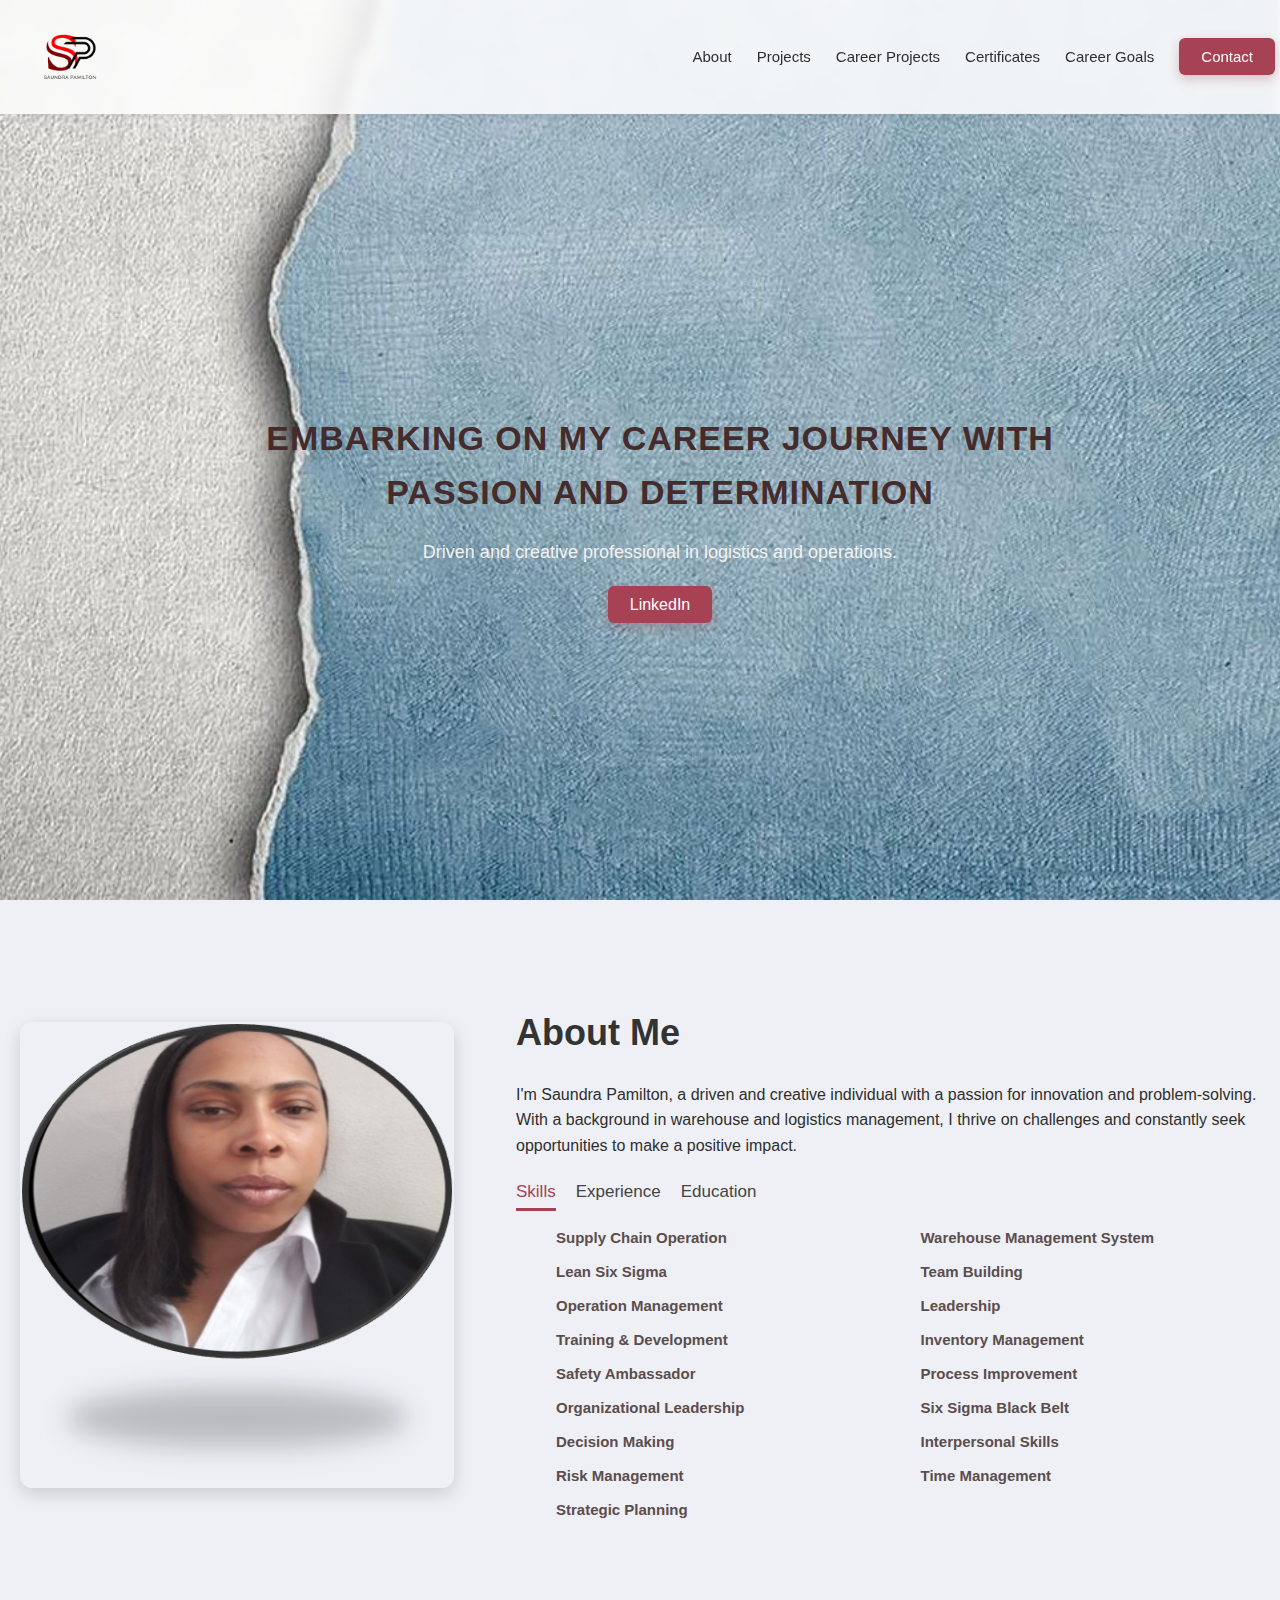
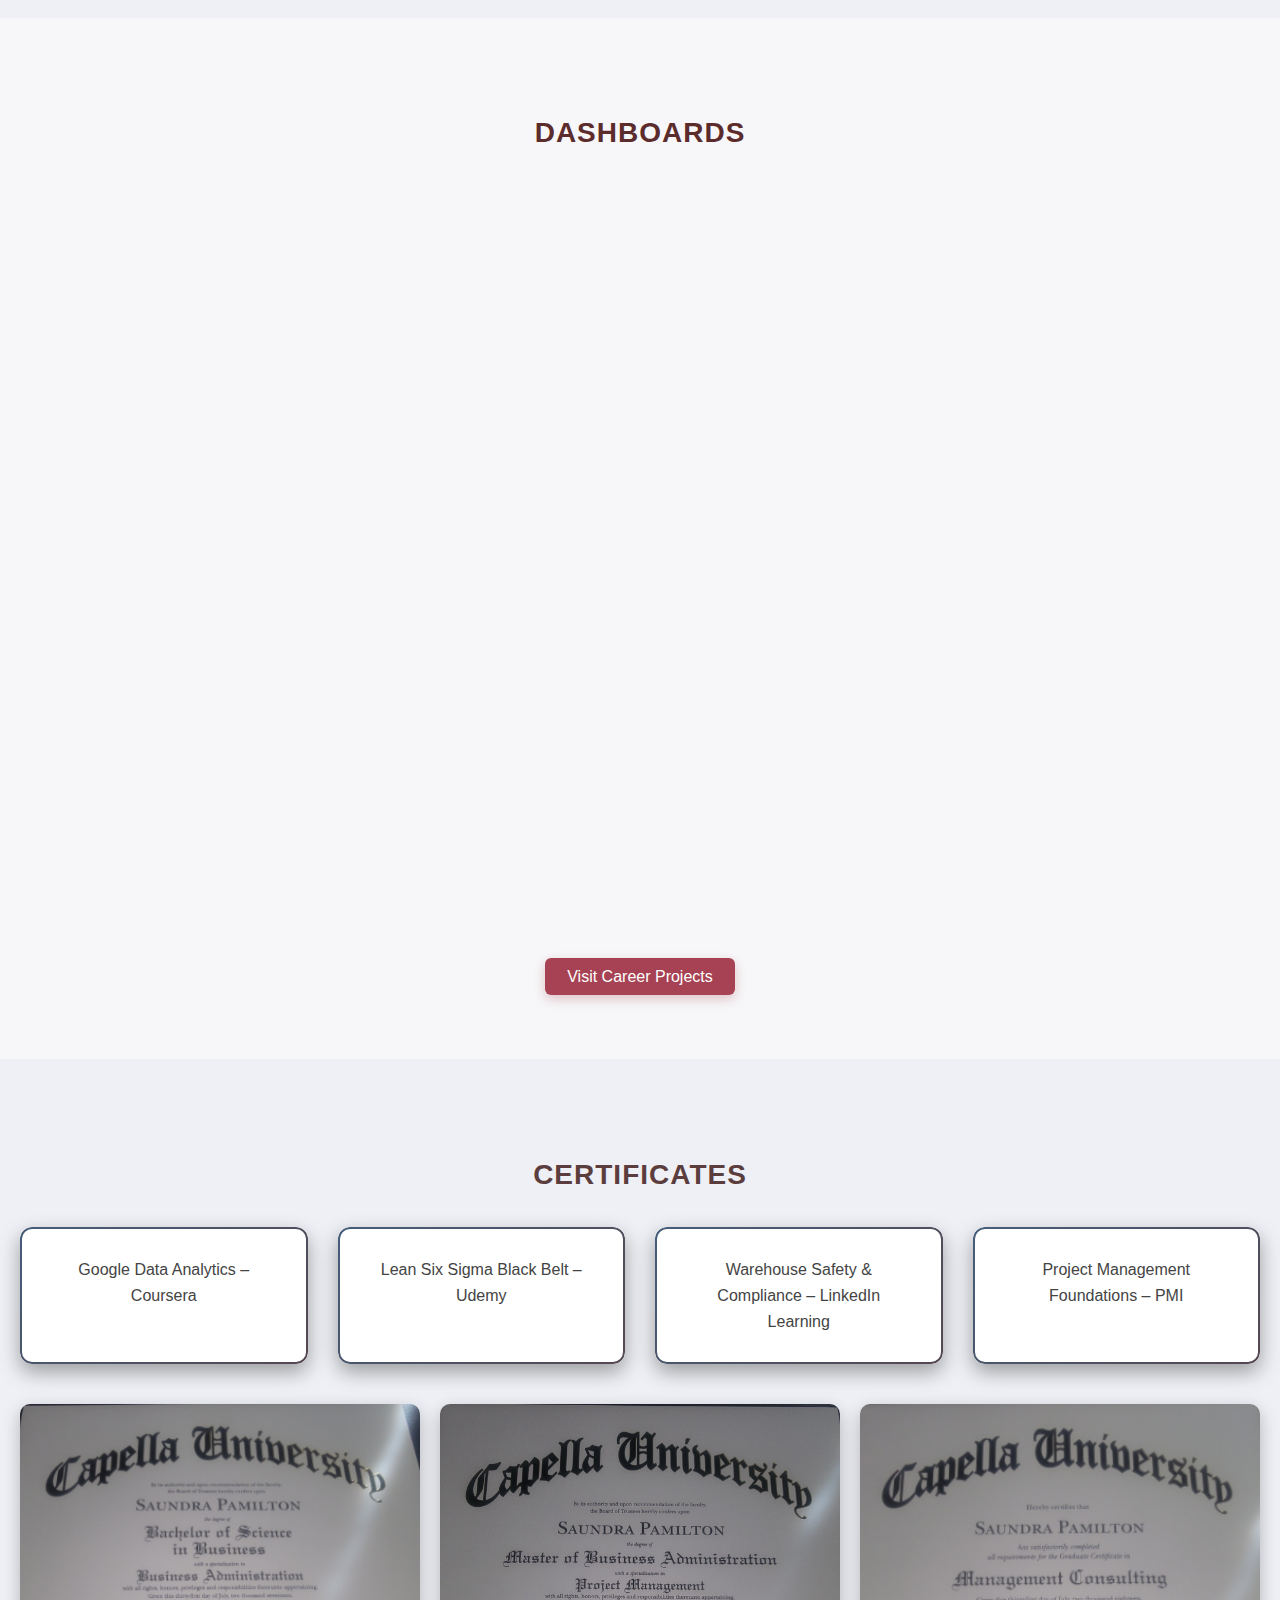
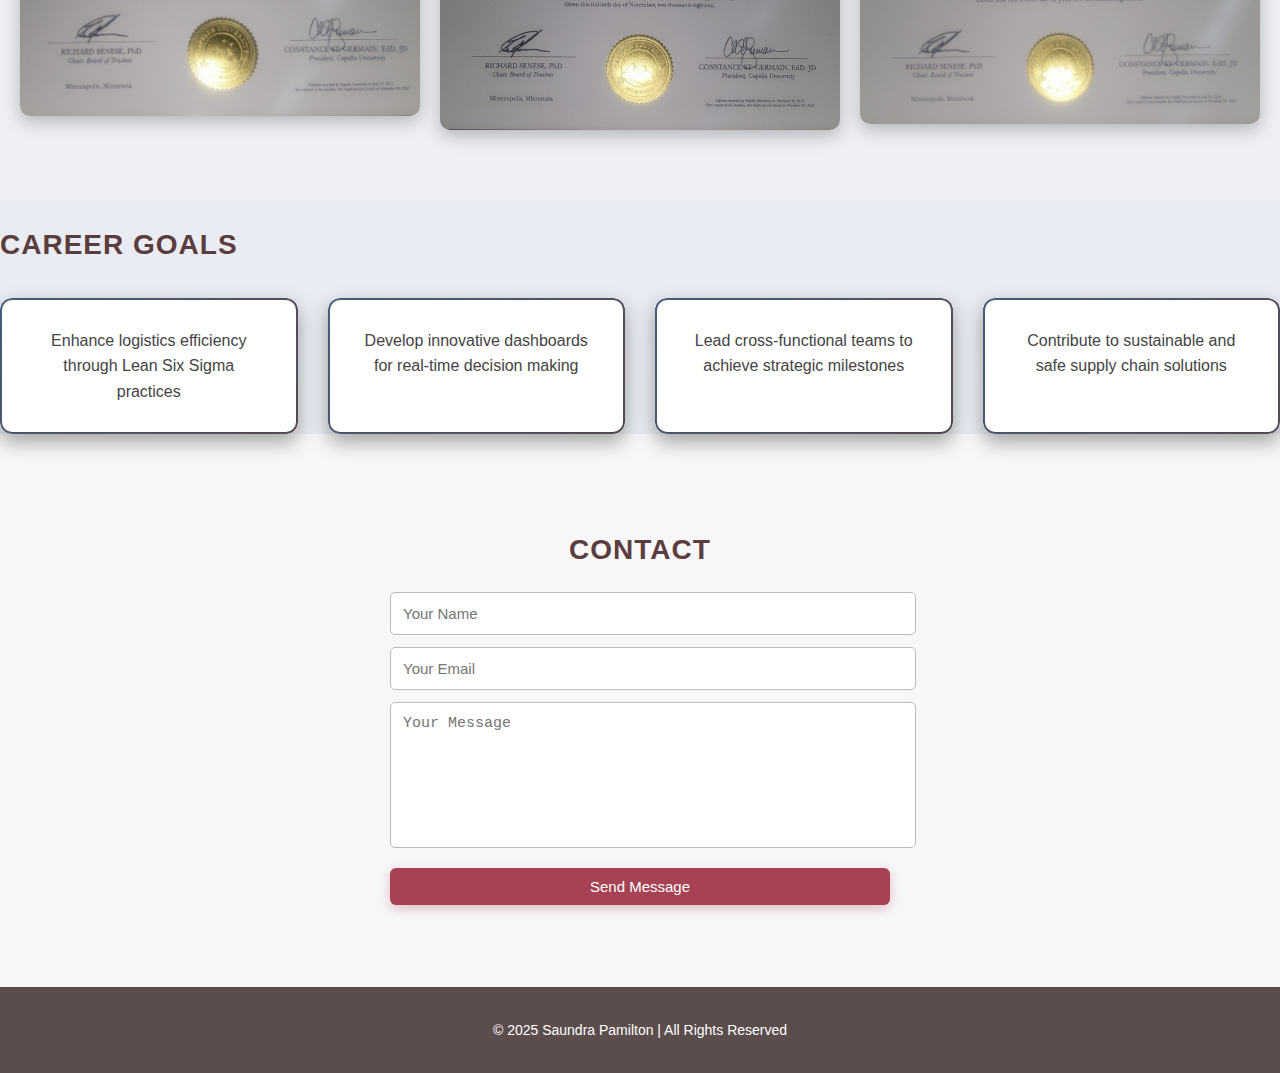
<file: index.html>
<!DOCTYPE html>
<html lang="en">
<head>
  <meta charset="UTF-8">
  <meta name="viewport" content="width=device-width, initial-scale=1.0">
  <title>Saundra Pamilton Portfolio</title>
  <link rel="stylesheet" href="style.css">
</head>
<body>

  <!-- ===== HEADER / HERO ===== -->
  <header id="header">
    <nav>
      <img src="images/logo.png" class="logo" alt="Logo">
      <!-- Mobile Menu Toggle -->
      <span class="menu-toggle">&#9776;</span>
      <ul id="nav-links">
        <li><a href="#about">About</a></li>
        <li><a href="#dashboards">Projects</a></li>
        <li><a href="career-projects.html">Career Projects</a></li>
        <li><a href="#certificates">Certificates</a></li>
        <li><a href="#career-goals">Career Goals</a></li>
        <li><a href="#contact" class="btn">Contact</a></li>
      </ul>
    </nav>

    <div class="header-text">
      <h2>Embarking on my career journey with passion and determination</h2>
      <p>Driven and creative professional in logistics and operations.</p>
      <a href="https://www.linkedin.com/in/saundra-pamilton-b2347865/"
         target="_blank" class="btn">LinkedIn</a>
    </div>
  </header>

  <!-- ===== ABOUT ===== -->
  <section id="about" class="fade-in">
    <div class="container row about-row">
      <div class="about-col-1 slide-left">
        <img src="images/about.png" alt="Saundra">
      </div>
      <div class="about-col-2 slide-right">
        <h1 class="sub-title">About Me</h1>
        <p>
          I'm Saundra Pamilton, a driven and creative individual with a passion 
          for innovation and problem-solving. With a background in warehouse 
          and logistics management, I thrive on challenges and constantly seek 
          opportunities to make a positive impact.
        </p>

        <!-- Tabs -->
        <div class="tab-titles">
          <span class="tab-links active-link" onclick="opentab('skills')">Skills</span>
          <span class="tab-links" onclick="opentab('experience')">Experience</span>
          <span class="tab-links" onclick="opentab('qualifications')">Education</span>
        </div>

        <!-- Skills -->
        <div class="tab-contents active-tab" id="skills">
          <ul class="skills-grid">
            <li><span>Supply Chain Operation</span></li>
            <li><span>Warehouse Management System</span></li>
            <li><span>Lean Six Sigma</span></li>
            <li><span>Team Building</span></li>
            <li><span>Operation Management</span></li>
            <li><span>Leadership</span></li>
            <li><span>Training & Development</span></li>
            <li><span>Inventory Management</span></li>
            <li><span>Safety Ambassador</span></li>
            <li><span>Process Improvement</span></li>
            <li><span>Organizational Leadership</span></li>
            <li><span>Six Sigma Black Belt</span></li>
            <li><span>Decision Making</span></li>
            <li><span>Interpersonal Skills</span></li>
            <li><span>Risk Management</span></li>
            <li><span>Time Management</span></li>
            <li><span>Strategic Planning</span></li>
          </ul>
        </div>

        <!-- Experience -->
        <div class="tab-contents" id="experience">
          <ul>
            <li><span>Operations Supervisor & Safety Ambassador</span><br>Company A</li>
            <li><span>Transload Manager / Operation Manager</span><br>Company B</li>
            <li><span>Project Coordinator (Global Business Services)</span><br>Company C</li>
            <li><span>Executive Marketing Coordinator / Analyst</span><br>Company D</li>
            <li><span>Package Handler / Sorter</span><br>UPS</li>
          </ul>
        </div>

        <!-- Education -->
        <div class="tab-contents" id="qualifications">
          <ul>
            <li><span>Diploma</span><br>Legal Assistant</li>
            <li><span>BBA</span><br>Business Administration & Management</li>
            <li><span>MBA</span><br>Business Administration & Management</li>
          </ul>
        </div>
      </div>
    </div>
  </section>

  <!-- ===== DASHBOARDS ===== -->
  <section id="dashboards" class="fade-in">
    <h2>Dashboards</h2>
    <div class="dashboard-grid">
      <div class="card slide-up">
        <h3>Progress Dashboard</h3>
        <img src="images/Progress.PNG" alt="Progress Dashboard">
        <p>Tracks overall project milestones and progress over time.</p>
      </div>
      <div class="card slide-up">
        <h3>KPI Dashboard</h3>
        <img src="images/KPI.PNG" alt="KPI Dashboard">
        <p>Monitors delivery times, inventory levels, and operational KPIs in real time.</p>
      </div>
      <div class="card slide-up">
        <h3>Logistics Operations Dashboard</h3>
        <img src="images/Logistic-operation.PNG" alt="Logistics Operations Dashboard">
        <p>Provides real-time visibility into logistics performance and cargo movements.</p>
      </div>
      <div class="card slide-up">
        <h3>Team Performance Dashboard</h3>
        <img src="images/Team-Performance.PNG" alt="Team Performance Dashboard">
        <p>Analyzes team productivity, workload distribution, and outcomes.</p>
      </div>
      <div class="card slide-up">
        <h3>ROI Dashboard</h3>
        <img src="images/ROI.PNG" alt="ROI Dashboard">
        <p>Shows return on investment by tracking costs, savings, and man-hours optimization.</p>
      </div>
    </div>

    <div class="visit-career-btn">
      <a href="career-projects.html" class="btn">Visit Career Projects</a>
    </div>
  </section>

  <!-- ===== CERTIFICATES ===== -->
  <section id="certificates" class="fade-in">
    <h2>Certificates</h2>
    <div class="card-grid">
      <div class="info-card">Google Data Analytics – Coursera</div>
      <div class="info-card">Lean Six Sigma Black Belt – Udemy</div>
      <div class="info-card">Warehouse Safety & Compliance – LinkedIn Learning</div>
      <div class="info-card">Project Management Foundations – PMI</div>
    </div>
    <div class="cert-gallery">
      <img src="images/certificate1.PNG" alt="Certificate 1">
      <img src="images/certificate2.PNG" alt="Certificate 2">
      <img src="images/certificate3.PNG" alt="Certificate 3">
    </div>
  </section>

  <!-- ===== CAREER GOALS ===== -->
  <section id="career-goals" class="fade-in">
    <h2>Career Goals</h2>
    <div class="card-grid">
      <div class="info-card">Enhance logistics efficiency through Lean Six Sigma practices</div>
      <div class="info-card">Develop innovative dashboards for real-time decision making</div>
      <div class="info-card">Lead cross-functional teams to achieve strategic milestones</div>
      <div class="info-card">Contribute to sustainable and safe supply chain solutions</div>
    </div>
  </section>

  <!-- ===== CONTACT ===== -->
  <section id="contact" class="fade-in">
    <h2>Contact</h2>
    <form>
      <input type="text" placeholder="Your Name" required>
      <input type="email" placeholder="Your Email" required>
      <textarea placeholder="Your Message" required></textarea>
      <button type="submit" class="btn">Send Message</button>
    </form>
  </section>

  <!-- ===== FOOTER ===== -->
  <footer>
    <p>© 2025 Saundra Pamilton | All Rights Reserved</p>
  </footer>

  <!-- ===== SCRIPT ===== -->
  <script>
    // Tabs
    const tablinks = document.getElementsByClassName("tab-links");
    const tabcontents = document.getElementsByClassName("tab-contents");
    function opentab(tabname) {
      for (let tablink of tablinks) { tablink.classList.remove("active-link"); }
      for (let tabcontent of tabcontents) { tabcontent.classList.remove("active-tab"); }
      event.currentTarget.classList.add("active-link");
      document.getElementById(tabname).classList.add("active-tab");
    }

    // Navbar Toggle (open/close)
    const menuToggle = document.querySelector(".menu-toggle");
    const navLinks = document.querySelector("#nav-links");
    menuToggle.addEventListener("click", () => {
      navLinks.classList.toggle("active");
    });

    // Close menu when clicking a link
    document.querySelectorAll("#nav-links a").forEach(link => {
      link.addEventListener("click", () => {
        navLinks.classList.remove("active");
      });
    });
  </script>
</body>
</html>
</file>
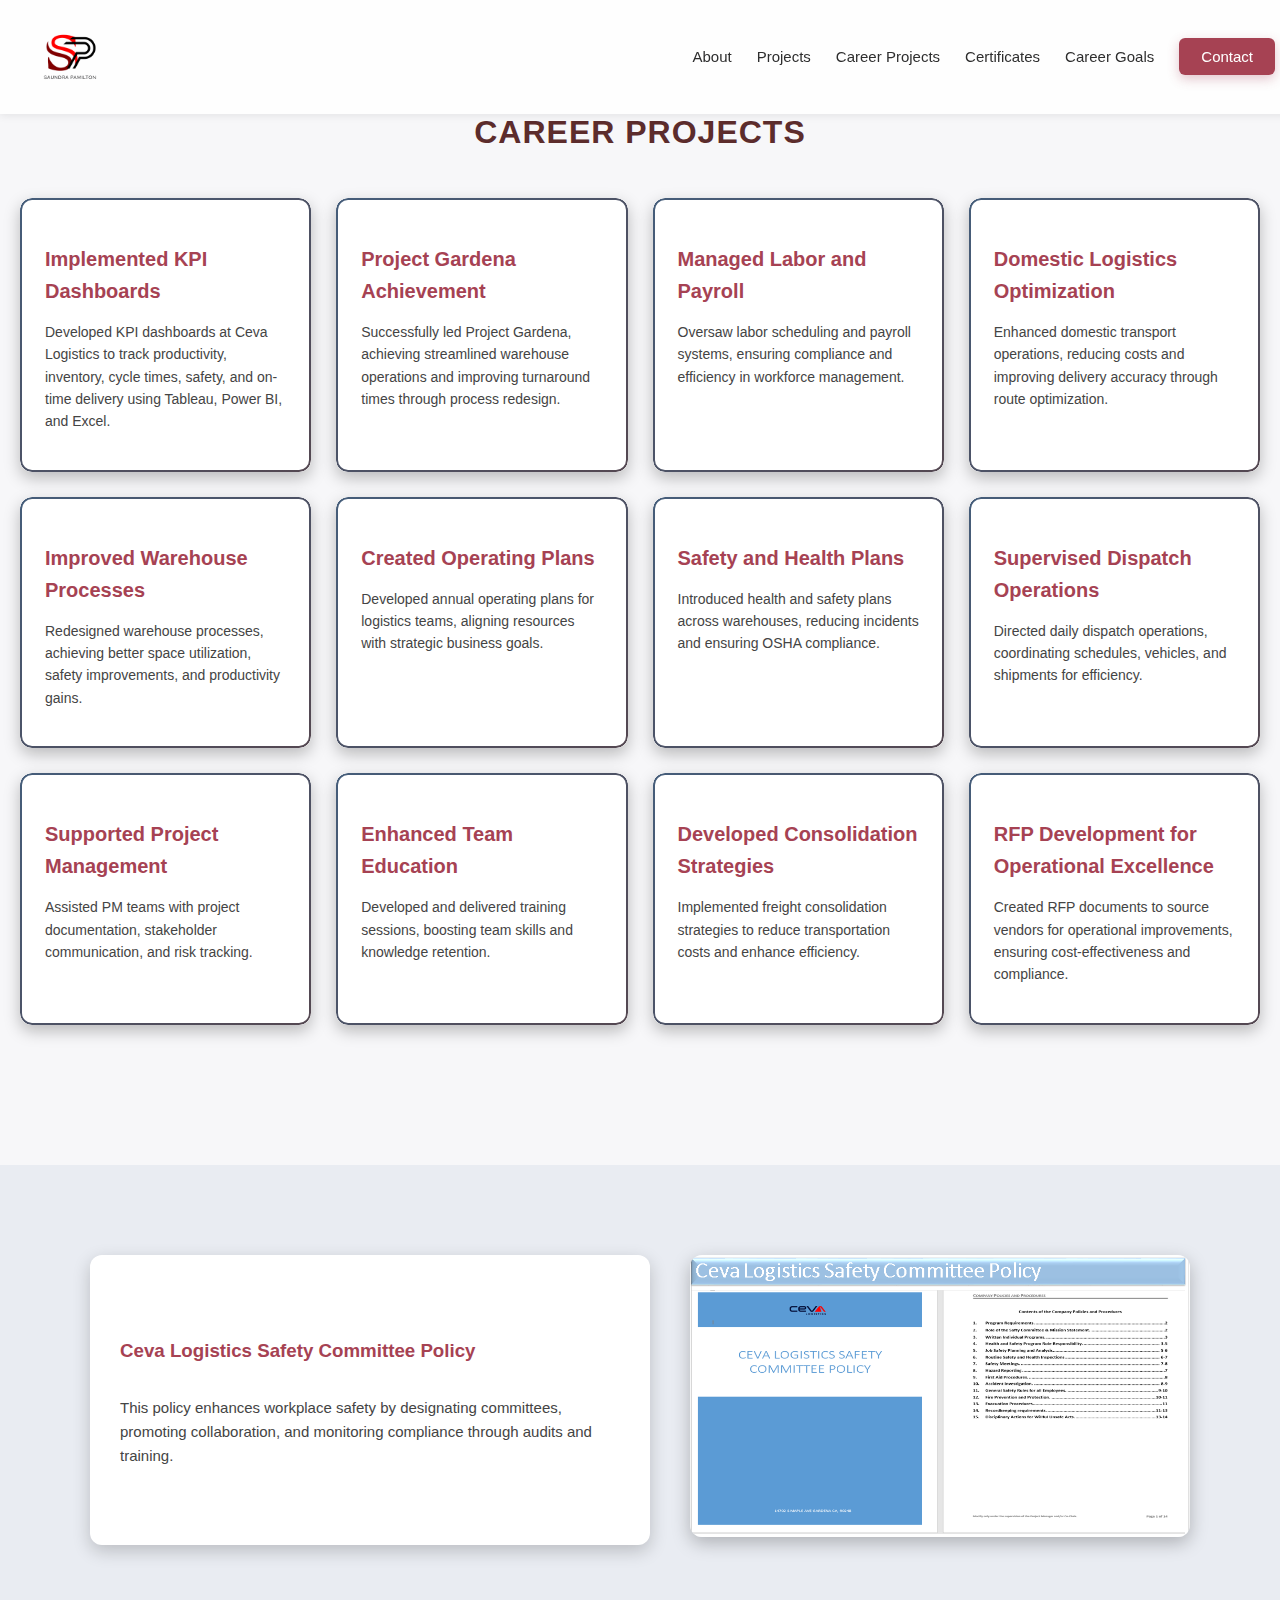
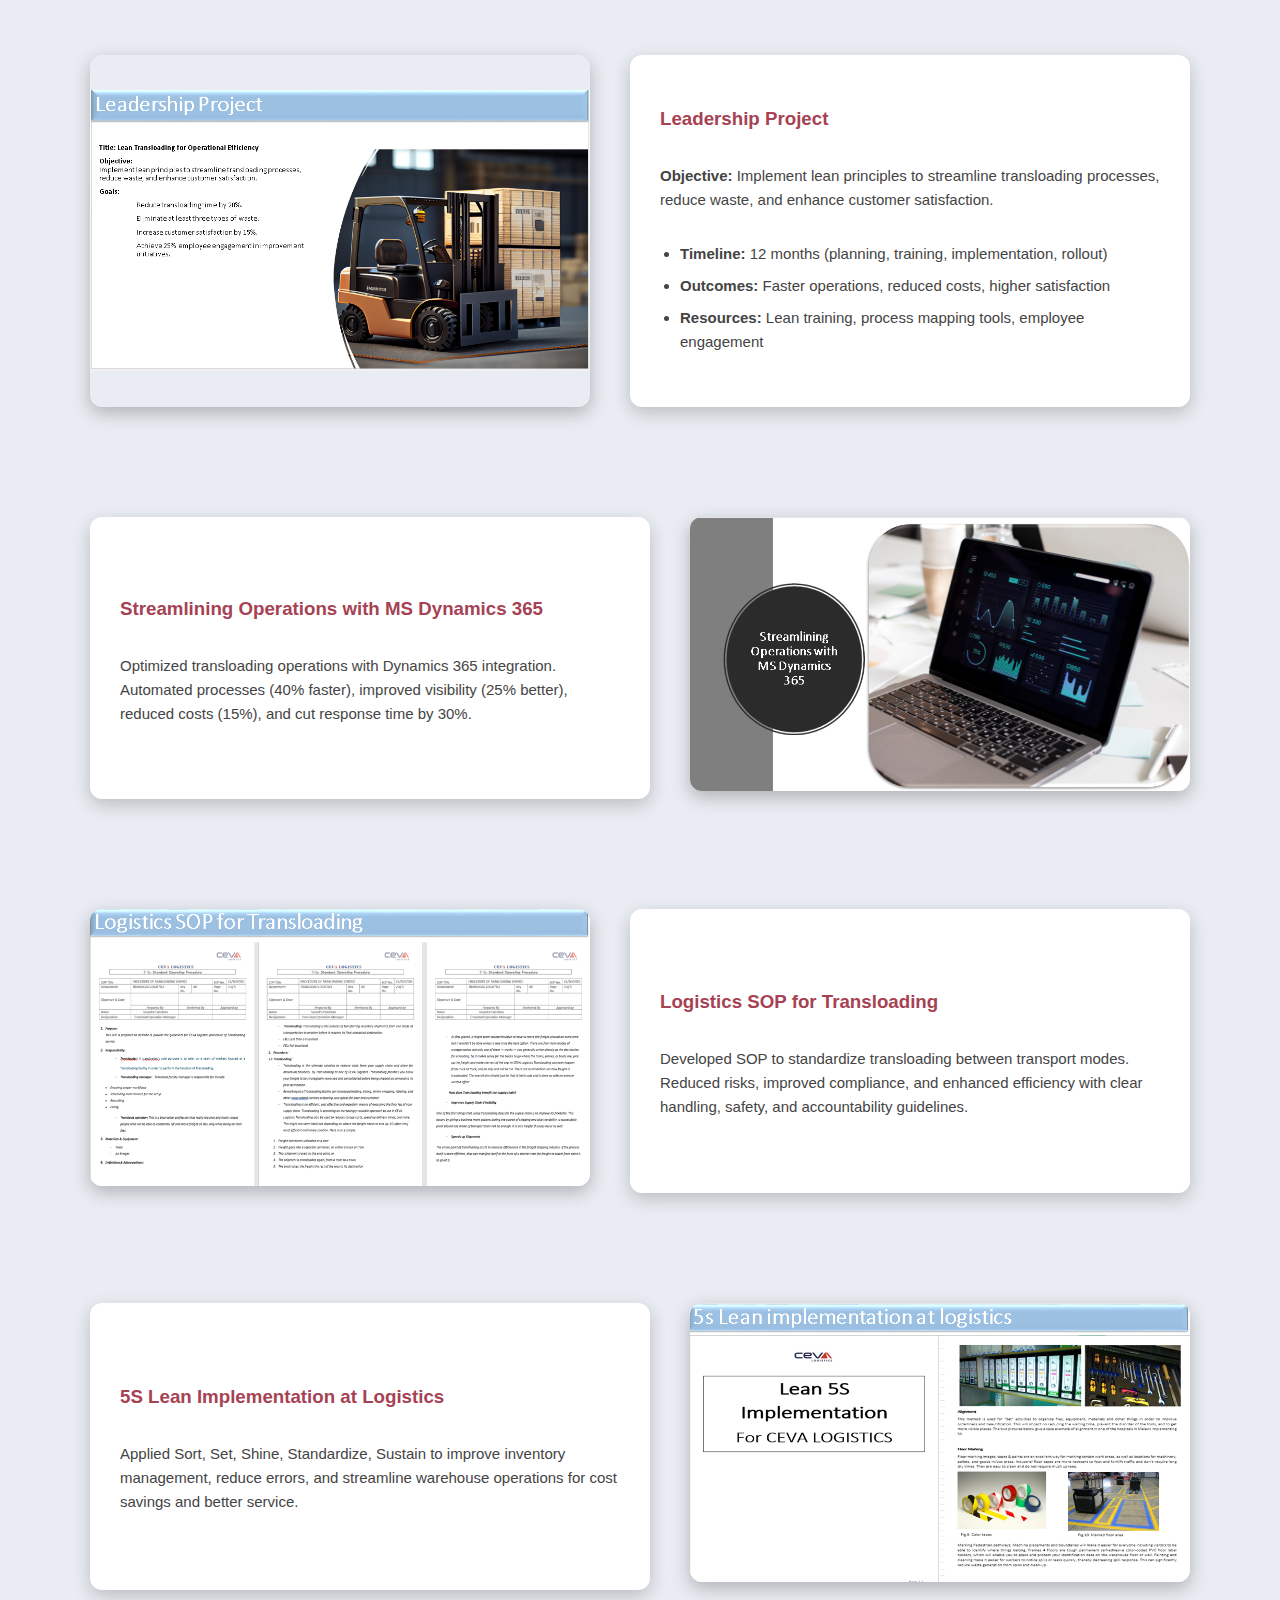
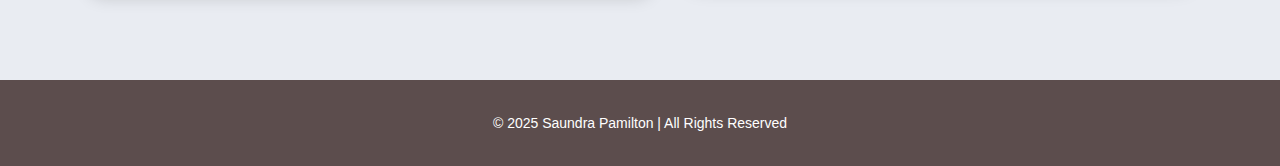
<file: career-projects.html>
<!DOCTYPE html>
<html lang="en">
<head>
  <meta charset="UTF-8">
  <meta name="viewport" content="width=device-width, initial-scale=1.0">
  <title>Career Projects - Saundra Pamilton</title>
  <link rel="stylesheet" href="style.css">
</head>
<body>

  <header class="sub-header"></header>
  <nav>
    <img src="images/logo.png" class="logo" alt="Logo">
    <span class="menu-toggle">&#9776;</span>
    <ul id="nav-links">
      <li><a href="index.html#about">About</a></li>
      <li><a href="index.html#projects">Projects</a></li>
      <li><a href="career-projects.html" class="active">Career Projects</a></li>
      <li><a href="index.html#certificates">Certificates</a></li>
      <li><a href="index.html#career-goals">Career Goals</a></li>
      <li><a href="index.html#contact" class="btn">Contact</a></li>
    </ul>
  </nav>
</header>

  <section id="career-projects">
  <h2>Career Projects</h2>

  <div class="career-projects-grid">
    <!-- Project 1 -->
    <div class="career-card">
      <h3>Implemented KPI Dashboards</h3>
      <p>Developed KPI dashboards at Ceva Logistics to track productivity, inventory, cycle times, safety, and on-time delivery using Tableau, Power BI, and Excel.</p>
    </div>

    <!-- Project 2 -->
    <div class="career-card">
      <h3>Project Gardena Achievement</h3>
      <p>Successfully led Project Gardena, achieving streamlined warehouse operations and improving turnaround times through process redesign.</p>
    </div>

    <!-- Project 3 -->
    <div class="career-card">
      <h3>Managed Labor and Payroll</h3>
      <p>Oversaw labor scheduling and payroll systems, ensuring compliance and efficiency in workforce management.</p>
    </div>

    <!-- Project 4 -->
    <div class="career-card">
      <h3>Domestic Logistics Optimization</h3>
      <p>Enhanced domestic transport operations, reducing costs and improving delivery accuracy through route optimization.</p>
    </div>

    <!-- Project 5 -->
    <div class="career-card">
      <h3>Improved Warehouse Processes</h3>
      <p>Redesigned warehouse processes, achieving better space utilization, safety improvements, and productivity gains.</p>
    </div>

    <!-- Project 6 -->
    <div class="career-card">
      <h3>Created Operating Plans</h3>
      <p>Developed annual operating plans for logistics teams, aligning resources with strategic business goals.</p>
    </div>

    <!-- Project 7 -->
    <div class="career-card">
      <h3>Safety and Health Plans</h3>
      <p>Introduced health and safety plans across warehouses, reducing incidents and ensuring OSHA compliance.</p>
    </div>

    <!-- Project 8 -->
    <div class="career-card">
      <h3>Supervised Dispatch Operations</h3>
      <p>Directed daily dispatch operations, coordinating schedules, vehicles, and shipments for efficiency.</p>
    </div>

    <!-- Project 9 -->
    <div class="career-card">
      <h3>Supported Project Management</h3>
      <p>Assisted PM teams with project documentation, stakeholder communication, and risk tracking.</p>
    </div>

    <!-- Project 10 -->
    <div class="career-card">
      <h3>Enhanced Team Education</h3>
      <p>Developed and delivered training sessions, boosting team skills and knowledge retention.</p>
    </div>

    <!-- Project 11 -->
    <div class="career-card">
      <h3>Developed Consolidation Strategies</h3>
      <p>Implemented freight consolidation strategies to reduce transportation costs and enhance efficiency.</p>
    </div>

    <!-- Project 12 -->
    <div class="career-card">
      <h3>RFP Development for Operational Excellence</h3>
      <p>Created RFP documents to source vendors for operational improvements, ensuring cost-effectiveness and compliance.</p>
    </div>
  </div>
</section>

  <!-- === DETAILED PROJECTS === -->
  <!-- Project 1 (Normal: Text Left, Image Right) -->
  <div class="detailed-project">
    <div class="project-text">
      <h3>Ceva Logistics Safety Committee Policy</h3>
      <p>This policy enhances workplace safety by designating committees, promoting collaboration, and monitoring compliance through audits and training.</p>
    </div>
    <div class="project-img">
      <img src="images/Ceva.PNG" alt="Ceva Logistics Safety Committee">
    </div>
  </div>

  <!-- Project 2 (Alt: Image Left, Text Right) -->
  <div class="detailed-project alt">
    <div class="project-text">
      <h3>Leadership Project</h3>
      <p><b>Objective:</b> Implement lean principles to streamline transloading processes, reduce waste, and enhance customer satisfaction.</p>
      <ul>
        <li><b>Timeline:</b> 12 months (planning, training, implementation, rollout)</li>
        <li><b>Outcomes:</b> Faster operations, reduced costs, higher satisfaction</li>
        <li><b>Resources:</b> Lean training, process mapping tools, employee engagement</li>
      </ul>
    </div>
    <div class="project-img leadership-img">
      <img src="images/leadership.PNG" alt="Leadership Project">
    </div>
  </div>

  <!-- Project 3 (Normal: Text Left, Image Right) -->
  <div class="detailed-project">
    <div class="project-text">
      <h3>Streamlining Operations with MS Dynamics 365</h3>
      <p>Optimized transloading operations with Dynamics 365 integration. Automated processes (40% faster), improved visibility (25% better), reduced costs (15%), and cut response time by 30%.</p>
    </div>
    <div class="project-img">
      <img src="images/streamlining.PNG" alt="MS Dynamics 365">
    </div>
  </div>

  <!-- Project 4 (Alt: Image Left, Text Right) -->
  <div class="detailed-project alt">
    <div class="project-text">
      <h3>Logistics SOP for Transloading</h3>
      <p>Developed SOP to standardize transloading between transport modes. Reduced risks, improved compliance, and enhanced efficiency with clear handling, safety, and accountability guidelines.</p>
    </div>
    <div class="project-img">
      <img src="images/SOP.PNG" alt="Logistics SOP">
    </div>
  </div>

  <!-- Project 5 (Normal: Text Left, Image Right) -->
  <div class="detailed-project">
    <div class="project-text">
      <h3>5S Lean Implementation at Logistics</h3>
      <p>Applied Sort, Set, Shine, Standardize, Sustain to improve inventory management, reduce errors, and streamline warehouse operations for cost savings and better service.</p>
    </div>
    <div class="project-img">
      <img src="images/5S-lean.PNG" alt="5S Lean Implementation">
    </div>
  </div>
</section>

  <!-- Footer -->
  <footer>
    <div class="container">
      <p>© 2025 Saundra Pamilton | All Rights Reserved</p>
    </div>
  </footer>
  <script>
  const menuToggle = document.querySelector('.menu-toggle');
  const navLinks = document.getElementById('nav-links');

  menuToggle.addEventListener('click', () => {
    navLinks.classList.toggle('show');
  });
</script>

</body>
</html>
</file>
<file: style.css>
/* ===== RESET & BASE ===== */
html, body {
  margin: 0;
  padding: 0;
  overflow-x: hidden;
  font-family: 'Segoe UI', Arial, sans-serif;
  line-height: 1.6;
  background: #e9ecf2; /* soft neutral tone */
  color: #2e2e2e;
  scroll-behavior: smooth;
}

h2 {
  margin-bottom: 20px;
  font-size: 28px;
  color: #5c3d3d; /* muted brownish headings */
  text-transform: uppercase;
  letter-spacing: 1px;
}

a { transition: 0.3s ease; }

/* ===== NAVBAR ===== */
nav {
  display: flex;
  align-items: center;
  justify-content: space-between;
  padding: 12px 25px;
  position: fixed;
  top: 0; left: 0;
  width: 100%;
  z-index: 1000;
  background: rgba(255, 255, 255, 0.85);
  backdrop-filter: blur(6px);
  box-shadow: 0 2px 8px rgba(0,0,0,0.08);
}

.logo { width: 90px; }

nav ul {
  display: flex;
  gap: 25px;
  list-style: none;
  margin-right: 30px;
  padding: 0;
}
nav ul li a {
  color: #2e2e2e;
  text-decoration: none;
  font-size: 15px;
  font-weight: 500;
  position: relative;
}
nav ul li a::after {
  content: '';
  width: 0%;
  height: 2px;
  background: #a64253;
  position: absolute;
  left: 0; bottom: -4px;
  transition: 0.3s;
}
nav ul li a:hover { color: #a64253; }
nav ul li a:hover::after { width: 100%; }

.btn {
  background: #a64253;
  color: #fff !important;
  padding: 10px 22px;
  border-radius: 6px;
  text-decoration: none;
  font-weight: 500;
  box-shadow: 0 4px 12px rgba(166,66,83,0.3);
}
.btn:hover {
  background: #455d7a;
  box-shadow: 0 6px 16px rgba(69,93,122,0.35);
}

.menu-toggle {
  display: none;
  font-size: 28px;
  cursor: pointer;
  color: #000; /* 🔹 Black color */
  z-index: 1100; /* navbar ke upar dikhne ke liye */
}
/* Mobile view */
@media (max-width: 768px) {
  .menu-toggle {
    display: block;         /* ✅ force show */
  font-size: 28px;
  cursor: pointer;
  color: #fff;
  z-index: 200;
  }


  nav ul {
    display: none; /* default hidden */
    flex-direction: column;
    background: rgba(255, 255, 255, 0.95);
    position: absolute;
    top: 60px;
    right: 20px;
    padding: 15px;
    border-radius: 8px;
    box-shadow: 0 4px 12px rgba(0,0,0,0.1);
    width: 200px;
    z-index: 150;
  }

  nav ul.active {
    display: flex; /* toggle hone ke baad show */
  }

  nav ul li {
    margin: 10px 0;
    text-align: center;
  }
}


/* ===== HEADER / HERO ===== */
#header {
  width: 100%;
  height: 100vh;
  background: url(images/background\ 5.jpeg) no-repeat center center/cover;
  display: flex; flex-direction: column;
  justify-content: center; align-items: center;
  text-align: center;
  padding: 0 20px;
  color: #fff;
}
.header-text {
  max-width: 800px;
  margin-top: 100px;
  animation: fadeIn 1.5s ease-in-out;
}
.header-text h2 {
  font-size: 34px;
  margin-bottom: 18px;
  color: #452c2c;
}
.header-text p {
  font-size: 18px;
  margin-bottom: 25px;
  color: #f2f2f2;
  font-weight: 500;
}

/* ===== ABOUT ===== */
#about {
  padding: 80px 20px;
  background: #eef0f5;
}
.row {
  display: flex;
  justify-content: space-between;
  flex-wrap: wrap;
  align-items: center;
}
.about-col-1 { flex-basis: 35%; }
.about-col-1 img {
  width: 100%;
  border-radius: 12px;
  box-shadow: 0 6px 18px rgba(0,0,0,0.15);
  transition: transform 0.3s ease;
}
.about-col-1 img:hover { transform: scale(1.05); }
.about-col-2 { flex-basis: 60%; }

.sub-title {
  font-size: 36px;
  font-weight: 600;
  color: #333;
  margin-bottom: 20px;
}

.tab-titles {
  display: flex;
  margin: 20px 0;
  flex-wrap: wrap;
  gap: 20px;
}
.tab-links {
  font-size: 17px;
  font-weight: 500;
  cursor: pointer;
  position: relative;
  color: #444;
  transition: color 0.3s ease;
}
.tab-links::after {
  content: '';
  width: 0;
  height: 3px;
  background: #a64253;
  position: absolute;
  left: 0;
  bottom: -5px;
  transition: 0.4s;
}
.tab-links.active-link {
  color: #a64253;
}
.tab-links.active-link::after { width: 100%; }

/* ===== Tab Contents ===== */
.tab-contents {
  display: none;
  opacity: 0;
  transform: translateY(10px);
  transition: opacity 0.4s ease, transform 0.4s ease;
}
.tab-contents.active-tab {
  display: block;
  opacity: 1;
  transform: translateY(0);
}

/* Skills Grid */
.skills-grid {
  display: grid;
  grid-template-columns: repeat(2, 1fr); /* 2 columns */
  gap: 10px 25px;
  margin-top: 15px;
}
.skills-grid li {
  list-style: none;
  color: #333;
  font-size: 15px;
}
.skills-grid li span {
  font-weight: 600;
  color: #5c4d4d;
}

/* Responsive for smaller screens */
@media (max-width: 768px) {
  .skills-grid {
    grid-template-columns: 1fr; /* mobile me single column */
  }
}

/* ===== DASHBOARDS ===== */
#dashboards {
  padding: 70px 20px;
  background: #f7f7f9;
  text-align: center;
}
#dashboards h2 { color: #5c2c2c; }

.dashboard-grid {
  display: grid;
  grid-template-columns: repeat(3, 1fr);
  gap: 25px;
  margin-top: 40px;
  justify-items: center;
}
.dashboard-grid .card {
  background: #fff;
  border-radius: 12px;
  overflow: hidden;
  text-align: center;
  padding: 18px;
  width: 90%; max-width: 320px;
  box-shadow: 0 6px 16px rgba(0,0,0,0.25); /* dark shadow */
  transition: 0.3s ease;
  opacity: 0;
  transform: translateY(40px);
  animation: fadeUp 1s forwards;
  position: relative;
}
.dashboard-grid .card::before {
  content: "";
  position: absolute; inset: 0;
  border-radius: 12px;
  padding: 2px;
  background: linear-gradient(45deg,#5c3d3d,#a64253,#455d7a);
  background-size: 300% 300%;
  -webkit-mask: linear-gradient(#fff 0 0) content-box,linear-gradient(#fff 0 0);
  -webkit-mask-composite: xor;
          mask-composite: exclude;
  animation: borderAnim 4s linear infinite;
}
.dashboard-grid .card img { width: 100%; border-radius: 6px; }
.dashboard-grid .card h3 {
  font-size: 19px;
  margin: 12px 0;
  color: #a64253;
}
.dashboard-grid .card p { font-size: 14px; color: #555; }
.dashboard-grid .card:hover {
  transform: translateY(-8px);
  box-shadow: 0 10px 28px rgba(0,0,0,0.35);
}

/* Responsive Dashboard */
@media (max-width: 992px) {
  .dashboard-grid { grid-template-columns: repeat(2, 1fr); }
}
@media (max-width: 600px) {
  .dashboard-grid { grid-template-columns: 1fr; }
}
.visit-career-btn { text-align: center; margin-top: 35px; }

/* ===== CERTIFICATES ===== */
#certificates {
  padding: 70px 20px;
  background: #eef0f5;
  text-align: center;
}
.card-grid {
  display: grid;
  grid-template-columns: repeat(auto-fit, minmax(250px, 1fr));
  gap: 30px;
  margin-top: 30px;
}
.info-card {
  background: #fff;
  padding: 30px;
  border-radius: 12px;
  color: #444;
  text-align: center;
  font-weight: 500;
  box-shadow: 0 8px 20px rgba(0,0,0,0.35); /* darker shadow */
  transition: 0.3s ease;
  position: relative;
}
.info-card::before {
  content: "";
  position: absolute; inset: 0;
  border-radius: 12px;
  padding: 2px;
  background: linear-gradient(135deg,#455d7a,#5c3d3d,#a64253);
  background-size: 300% 300%;
  -webkit-mask: linear-gradient(#fff 0 0) content-box,linear-gradient(#fff 0 0);
  -webkit-mask-composite: xor;
          mask-composite: exclude;
  animation: borderAnim 5s linear infinite;
}
.info-card:hover {
  background: #a64253;
  color: #fff;
  transform: translateY(-8px);
}

/* Certificates Image Gallery */
.cert-gallery {
  margin-top: 40px;
  display: grid;
  grid-template-columns: repeat(auto-fit, minmax(250px, 1fr));
  gap: 20px;
}
.cert-gallery img {
  width: 100%;
  border-radius: 10px;
  box-shadow: 0 6px 18px rgba(0,0,0,0.25);
  transition: transform 0.3s ease;
}
.cert-gallery img:hover { transform: scale(1.05); }

/* ===== CONTACT ===== */
#contact {
  background: #f7f7f9;
  padding: 70px 20px;
  text-align: center;
}
form { max-width: 500px; margin: auto; }
form input, form textarea, form button {
  width: 100%;
  margin-bottom: 12px;
  padding: 12px;
  border-radius: 5px;
  border: 1px solid #bbb;
  font-size: 15px;
}
form textarea { resize: none; height: 120px; }
form button {
  background: #a64253;
  color: #fff;
  border: none;
  cursor: pointer;
}
form button:hover { background: #455d7a; }

/* ===== FOOTER ===== */
footer {
  text-align: center;
  background: #5c4d4d;
  color: #fff;
  padding: 18px;
  font-size: 14px;
}

/* ===== ANIMATIONS ===== */
@keyframes fadeIn {
  from { opacity: 0; transform: translateY(20px); }
  to { opacity: 1; transform: translateY(0); }
}
@keyframes fadeUp {
  to { opacity: 1; transform: translateY(0); }
}
@keyframes borderAnim {
  0% { background-position: 0% 50%; }
  50% { background-position: 100% 50%; }
  100% { background-position: 0% 50%; }
}
/* ===== CAREER PROJECTS PAGE ===== */
#career-projects {
  padding: 80px 20px;
  background: #f7f7f9;
  text-align: center;
}

#career-projects h2 {
  font-size: 32px;
  margin-bottom: 40px;
  color: #5c2c2c;
}

/* Career Projects Grid (12 projects) */
.career-projects-grid {
  display: grid;
  grid-template-columns: repeat(auto-fit, minmax(260px, 1fr));
  gap: 25px;
  margin-bottom: 60px;
}

.career-card {
  background: #fff;
  padding: 25px;
  border-radius: 12px;
  text-align: left;
  box-shadow: 0 6px 16px rgba(0,0,0,0.25);
  transition: transform 0.3s ease, box-shadow 0.3s ease;
  position: relative;
  overflow: hidden;
}

.career-card::before {
  content: "";
  position: absolute; inset: 0;
  border-radius: 12px;
  padding: 2px;
  background: linear-gradient(135deg,#455d7a,#5c3d3d,#a64253);
  background-size: 300% 300%;
  -webkit-mask: linear-gradient(#fff 0 0) content-box,linear-gradient(#fff 0 0);
  -webkit-mask-composite: xor;
          mask-composite: exclude;
  animation: borderAnim 5s linear infinite;
}

.career-card h3 {
  font-size: 20px;
  margin-bottom: 12px;
  color: #a64253;
}

.career-card p {
  font-size: 14px;
  color: #444;
  line-height: 1.6;
}

.career-card:hover {
  transform: translateY(-8px);
  box-shadow: 0 10px 28px rgba(0,0,0,0.35);
}

/* ===== DETAILED PROJECTS (side by side) ===== */
.detailed-project {
  display: flex;
  align-items: stretch;
  justify-content: space-between;
  gap: 40px;
  margin: 70px auto;
  max-width: 1100px;
  padding: 20px;
}

.detailed-project.alt {
  flex-direction: row-reverse;
}

.project-img,
.project-text {
  flex: 1 1 50%;
  max-width: 50%;
}

.project-img img {
  width: 100%;          /* container jitna full */
  height: auto;         /* proportion maintain ho */
  max-width: 100%;      /* overflow avoid */
  object-fit: contain;  /* puri image dikh jaye (cut na ho) */
  border-radius: 12px;
  box-shadow: 0 6px 18px rgba(0,0,0,0.25);
}


.project-text {
  background: #fff;
  padding: 30px;
  border-radius: 12px;
  box-shadow: 0 6px 18px rgba(0,0,0,0.2);
  display: flex;
  flex-direction: column;
  justify-content: center;
  text-align: left;
}

.project-text h3 {
  margin-bottom: 15px;
  color: #a64253;
}

.project-text p, .project-text ul {
  color: #444;
  font-size: 15px;
  line-height: 1.6;
}
.project-text ul { padding-left: 20px; }
.project-text ul li { margin-bottom: 8px; }
/* Sirf Leadership Project ke liye */
.leadership-img {
  flex: 1 1 50%;
  max-width: 50%;
  display: flex;
  align-items: stretch;  /* box ko text ke equal height tak stretch karega */
}

.leadership-img img {
  width: 100%;
  height: 100%;          /* box ke andar puri height le */
  object-fit: contain;   /* crop na ho, pura image dikhaye */
  border-radius: 12px;
  box-shadow: 0 6px 18px rgba(0,0,0,0.25);
}


/* Responsive for smaller screens */
@media (max-width: 992px) {
  .career-projects-grid {
    grid-template-columns: repeat(2, 1fr);
  }
}
@media (max-width: 768px) {
  .career-projects-grid {
    grid-template-columns: 1fr;
  }
  .detailed-project, .detailed-project.alt {
    flex-direction: column;
    text-align: center;
  }
  .project-img, .project-text {
    max-width: 100%;
    flex: 1 1 100%;
    height: auto;
  }
  .project-text { margin-top: 20px; text-align: left; }
}

/* ===== BORDER ANIMATION ===== */
@keyframes borderAnim {
  0% { background-position: 0% 50%; }
  50% { background-position: 100% 50%; }
  100% { background-position: 0% 50%; }
}
@media (max-width: 768px) {
  .about-row {
    display: flex;
    flex-direction: column; /* Image upar, text neeche */
    align-items: center;
    text-align: center;
    gap: 25px;
  }

  .about-col-1 {
    order: 1;
  }

  .about-col-1 img {
    width: 80%;
    max-width: 320px;
    margin: 0 auto;
    display: block;
  }

  .about-col-2 {
    order: 2;
    font-size: 14px;
    text-align: left; /* content left aligned */
    width: 100%;
  }

  /* Tabs ek hi line me */
  .tab-titles {
    display: flex;
    justify-content: space-around;
    gap: 10px;
    margin-top: 15px;
  }

  .tab-links {
    flex: 1;
    font-size: 14px;
    text-align: center;
    white-space: nowrap;
  }

  /* Tab content left aligned */
  .tab-contents {
    text-align: left;
    width: 100%;
  }

  /* Skills grid: 2 columns with bullets, sequence preserved */
  .skills-grid {
    display: grid;
    grid-template-columns: repeat(2, 1fr); /* 2 columns */
    gap: 8px 20px;
    list-style: disc inside;
    padding-left: 20px; /* bullets ke liye jagah */
  }

  .skills-grid li {
    font-size: 13px;
    line-height: 1.4;
    color: #333;
  }

  .skills-grid li span {
    font-weight: 500;
    color: #444;
  }

  /* Experience & Education tabs: proper spacing */
  .tab-contents ul {
    padding-left: 20px;
    list-style: disc;
  }
  .tab-contents ul li {
    margin-bottom: 8px;
    font-size: 14px;
    line-height: 1.5;
  }
}


@media (max-width: 768px) {
  /* Hero section mobile view */
  #header {
    height: 100vh;
    padding: 0 15px;
    text-align: center;
    display: flex;
    flex-direction: column;
    justify-content: center;
    align-items: center;
  }

  .header-text {
    margin-top: 60px;
    max-width: 100%;
  }

  .header-text h2 {
    font-size: 22px; /* smaller font */
    line-height: 1.4;
    margin-bottom: 12px;
    margin-right:20px ;
  }

  .header-text p {
    font-size: 14px; /* smaller paragraph font */
    margin-bottom: 18px;
    margin-right: 20px;
  }

  .header-text .btn {
    padding: 8px 18px;
    font-size: 14px;
    margin-right: 60px;
  }
}
/* ===== CONTACT SECTION - MOBILE VIEW FIX ===== */
@media (max-width: 768px) {
  #contact form {
    max-width: 400px;      /* set a reasonable width */
    margin: 0 auto;        /* center horizontally */
    padding: 0 15px;       /* some padding */
  }

  #contact form input,
  #contact form textarea,
  #contact form button {
    width: 100%;           /* full width of the form */
    box-sizing: border-box; /* ensures padding doesn't break width */
    margin: 10px 0;        /* vertical spacing */
    font-size: 14px;
  }

  #contact form textarea {
    height: 120px;
  }

  /* Center the submit button */
  #contact form button {
    display: block;
    margin: 15px auto 0 auto;
  }
}
</file>
